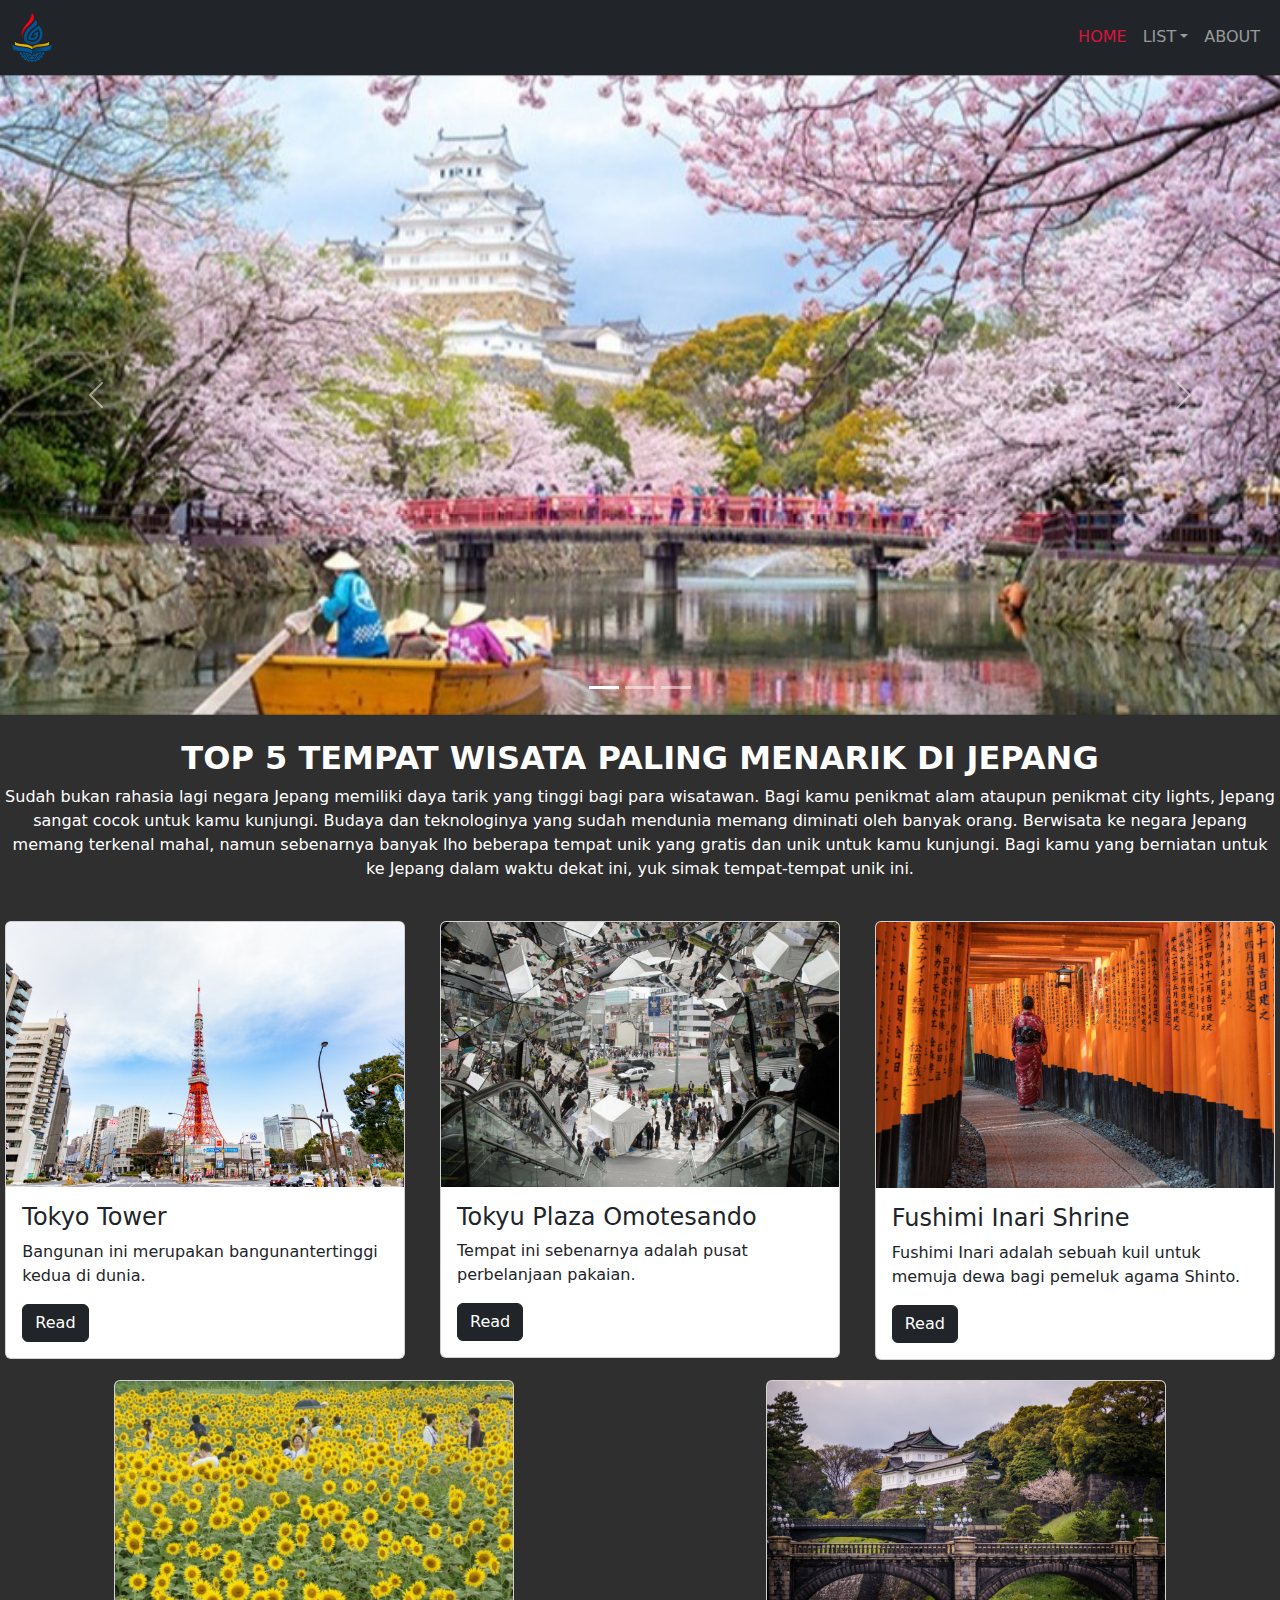
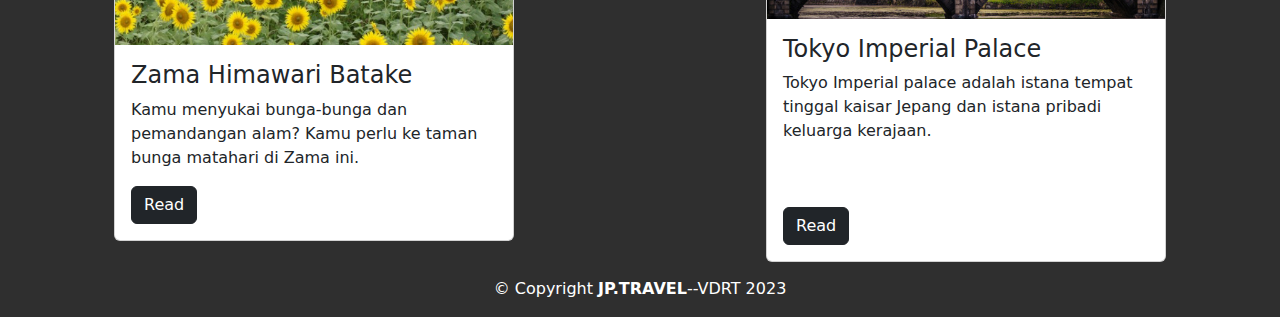
<file: index.html>
<!DOCTYPE html>
<html lang="en">
<head>
    <meta charset="UTF-8">
    <meta http-equiv="X-UA-Compatible" content="IE=edge">
    <meta name="viewport" content="width=device-width, initial-scale=1.0">
    <link href="https://cdn.jsdelivr.net/npm/bootstrap@5.2.3/dist/css/bootstrap.min.css" rel="stylesheet">
    <script src="https://cdn.jsdelivr.net/npm/bootstrap@5.2.3/dist/js/bootstrap.bundle.min.js"></script>
    <link rel="stylesheet" href="style.css">
    <title>HOME | 5 TEMPAT WISATA PALING MENARIK DI JEPANG</title>
</head>
<body>
    
    <nav class="navbar navbar-expand-sm bg-dark navbar-dark">
        <div class="container-fluid">
            <a class="navbar-brand" href="gambar/logo.png">
                <img src="gambar/logo.png" alt="Avatar Logo" style="width:40px;" class="rounded-pill"> 
            </a>
          <button class="navbar-toggler" type="button" data-bs-toggle="collapse" data-bs-target="#collapsibleNavbar">
            <span class="navbar-toggler-icon"></span>
          </button>
          <div class="collapse navbar-collapse justify-content-end" id="collapsibleNavbar">
            <ul class="navbar-nav">
              <li class="nav-item">
                <a class="nav-link sanj" href="index.html">HOME</a>
              </li>
              <li class="nav-item dropdown">
                <a class="nav-link dropdown-toggle" href="#" role="button" data-bs-toggle="dropdown">LIST</a>
                <ul class="dropdown-menu">
                  <li><a class="dropdown-item" href="tower.html">TOWER</a></li>
                  <li><a class="dropdown-item" href="plaza.html">PLAZA</a></li>
                  <li><a class="dropdown-item" href="fushimi.html">FUSHIMI</a></li>
                  <li><a class="dropdown-item" href="zama.html">HIMAWARI</a></li>
                  <li><a class="dropdown-item" href="imperial.html">IMPERIAL</a></li>
                </ul>
              </li>
              <li class="nav-item">
                <a class="nav-link" href="about.html">ABOUT</a>
              </li>  
            </ul>
          </div>
        </div>
      </nav>
      
      <!-- Carousel -->
<div id="demo" class="carousel slide" data-bs-ride="carousel">

  <!-- Indicators/dots -->
  <div class="carousel-indicators">
    <button type="button" data-bs-target="#demo" data-bs-slide-to="0" class="active"></button>
    <button type="button" data-bs-target="#demo" data-bs-slide-to="1"></button>
    <button type="button" data-bs-target="#demo" data-bs-slide-to="2"></button>
  </div>
  
  <!-- The slideshow/carousel -->
  <div class="carousel-inner">
    <div class="carousel-item active">
      <img src="gambar/slide 1.1.jpg" alt="Los Angeles" class="d-block" style="width:100%">
      <div class="carousel-caption">
      </div>
    </div>
    <div class="carousel-item">
      <img src="gambar/slide 2.jpeg" alt="Chicago" class="d-block" style="width:100%">
      <div class="carousel-caption">
      </div> 
    </div>
    <div class="carousel-item">
      <img src="gambar/slide 3.1.jpg" alt="New York" class="d-block" style="width:100%">
      <div class="carousel-caption">
      </div>  
    </div>
  </div>
  
  <!-- Left and right controls/icons -->
  <button class="carousel-control-prev" type="button" data-bs-target="#demo" data-bs-slide="prev">
    <span class="carousel-control-prev-icon"></span>
  </button>
  <button class="carousel-control-next" type="button" data-bs-target="#demo" data-bs-slide="next">
    <span class="carousel-control-next-icon"></span>
  </button>
</div><br/>
<p class="h2 align center text-white" align="center"><b>TOP 5 TEMPAT WISATA PALING MENARIK DI JEPANG</b></p>
<p align="center" class="text text-white">Sudah bukan rahasia lagi negara Jepang memiliki daya tarik yang tinggi bagi para wisatawan. Bagi kamu penikmat alam ataupun penikmat city lights, Jepang sangat cocok untuk kamu kunjungi. Budaya dan teknologinya yang sudah mendunia memang diminati oleh banyak orang. Berwisata ke negara Jepang memang terkenal mahal, namun sebenarnya banyak lho beberapa tempat unik yang gratis dan unik untuk kamu kunjungi. Bagi kamu yang berniatan untuk ke Jepang dalam waktu dekat ini, yuk simak tempat-tempat unik ini.</p>

<br/>
<div class="row">
  <div class="col-sm">
    <div class="card kartu" style="width:400px; margin-right: auto; margin-left: auto;">
      <img class="card-img-top" src="gambar/menu 1.jpg" alt="Card image">
      <div class="card-body">
        <h4 class="card-title">Tokyo Tower</h4>
        <p class="card-text">Bangunan ini merupakan bangunantertinggi kedua di dunia.</p>
        <a href="tower.html" class="btn btn-dark">Read</a>
      </div>
    </div>
  </div>

  <div class="col-sm">
    <div class="col-sm">
      <div class="card kartu" style="width:400px; margin-right: auto; margin-left: auto;">
        <img class="card-img-top" src="gambar/menu 2.jpg" alt="Card image">
        <div class="card-body">
          <h4 class="card-title">Tokyu Plaza Omotesando</h4>
          <p class="card-text">Tempat ini sebenarnya adalah pusat perbelanjaan pakaian. </p>
          <a href="plaza.html" class="btn btn-dark">Read</a>
        </div>
      </div>
    </div>
  </div>
  
  <div class="col-sm">
    <div class="col-sm justify-content-center">
      <div class="card kartu" style="width:400px; margin-right: auto; margin-left: auto;">
        <img class="card-img-top" src="gambar/menu 3.jpg" alt="Card image">
        <div class="card-body">
          <h4 class="card-title">Fushimi Inari Shrine</h4>
          <p class="card-text">Fushimi Inari adalah sebuah kuil untuk memuja dewa bagi pemeluk agama Shinto.</p>
          <a href="fushimi.html" class="btn btn-dark">Read</a>
        </div>
      </div>
    </div>
  </div>
</div>

<div class="row justify-content-center">
  <div class="col-sm">
    <div class="card kartus" style="width:400px; margin-right: auto; margin-left: auto;">
      <img class="card-img-top" src="gambar/menu 4.jpg" alt="Card image">
      <div class="card-body">
        <h4 class="card-title">Zama Himawari Batake</h4>
        <p class="card-text">Kamu menyukai bunga-bunga dan pemandangan alam? Kamu perlu ke taman bunga matahari di Zama ini. </p>
        <a href="zama.html" class="btn btn-dark">Read</a>
      </div>
    </div>
  </div>

  <div class="col-sm">
    <div class="col-sm">
      <div class="card kartus" style="width:400px; margin-right: auto; margin-left: auto;">
        <img class="card-img-top" src="gambar/menu 5.jpg" alt="Card image">
        <div class="card-body">
          <h4 class="card-title">Tokyo Imperial Palace</h4>
          <p class="card-text">Tokyo Imperial palace adalah istana tempat tinggal kaisar Jepang dan istana pribadi keluarga kerajaan.</p><br/><br/>
          <a href="imperial.html" class="btn btn-dark">Read</a>
        </div>
      </div>
    </div>
  </div>
  
  
  <div class="col-sm-12" style="margin-top: 15px; color: white;">
    <p style="text-align: center;"> &copy; Copyright <strong><span>JP.TRAVEL</span></strong>--VDRT 2023</p>
  </div>


</div>
</body>
</html>
</file>
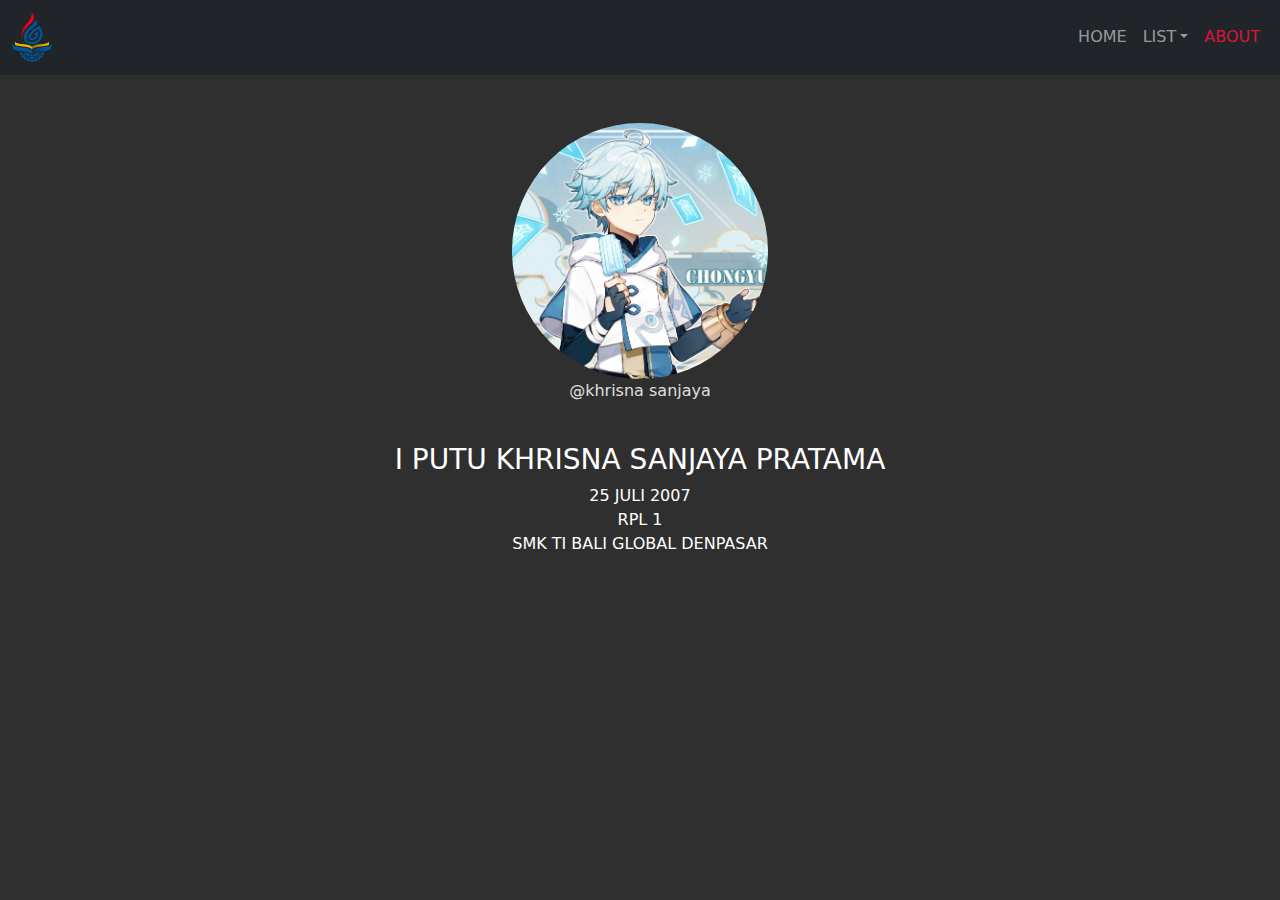
<file: about.html>
<!DOCTYPE html>
<html lang="en">
<head>
    <meta charset="UTF-8">
    <meta http-equiv="X-UA-Compatible" content="IE=edge">
    <meta name="viewport" content="width=device-width, initial-scale=1.0">
    <link href="https://cdn.jsdelivr.net/npm/bootstrap@5.2.3/dist/css/bootstrap.min.css" rel="stylesheet">
    <script src="https://cdn.jsdelivr.net/npm/bootstrap@5.2.3/dist/js/bootstrap.bundle.min.js"></script>
    <link rel="stylesheet" href="style.css">
    <title>ABOUT | 5 TEMPAT WISATA PALING MENARIK DI JEPANG</title>
</head>
<body>
    


    <nav class="navbar navbar-expand-sm bg-dark navbar-dark">
        <div class="container-fluid">
            <a class="navbar-brand" href="gambar/logo.png">
                <img src="gambar/logo.png" alt="Avatar Logo" style="width:40px;" class="rounded-pill"> 
            </a>
          <button class="navbar-toggler" type="button" data-bs-toggle="collapse" data-bs-target="#collapsibleNavbar">
            <span class="navbar-toggler-icon"></span>
          </button>
          <div class="collapse navbar-collapse justify-content-end" id="collapsibleNavbar">
            <ul class="navbar-nav">
              <li class="nav-item">
                <a class="nav-link" href="index.html">HOME</a>
              </li>
              <li class="nav-item dropdown">
                <a class="nav-link dropdown-toggle" href="#" role="button" data-bs-toggle="dropdown">LIST</a>
                <ul class="dropdown-menu">
                  <li><a class="dropdown-item" href="tower.html">TOWER</a></li>
                  <li><a class="dropdown-item" href="plaza.html">PLAZA</a></li>
                  <li><a class="dropdown-item" href="fushimi.html">FUSHIMI</a></li>
                  <li><a class="dropdown-item" href="zama.html">HIMAWARI</a></li>
                  <li><a class="dropdown-item" href="imperial.html">IMPERIAL</a></li>
                </ul>
              </li>
              <li class="nav-item">
                <a class="nav-link sanj" href="about.html">ABOUT</a>
              </li>  
            </ul>
          </div>
        </div>
      </nav>
      <br/>
      <br/>
      <center><img src="gambar/Chongyun.jpg" class="rounded-circle" alt="Cinque Terre" style="width: 20%;"></center>
      <p align="center" style="color: rgba(255, 255, 255, 0.86);">@khrisna sanjaya</p>
      <br/>
      <h3 align="center" style="color: white;">I PUTU KHRISNA SANJAYA PRATAMA</h3>
      <p align="center" style="color: white;">25 JULI 2007<br/>RPL 1<br/>SMK TI BALI GLOBAL DENPASAR</p>
      
</body>
</file>
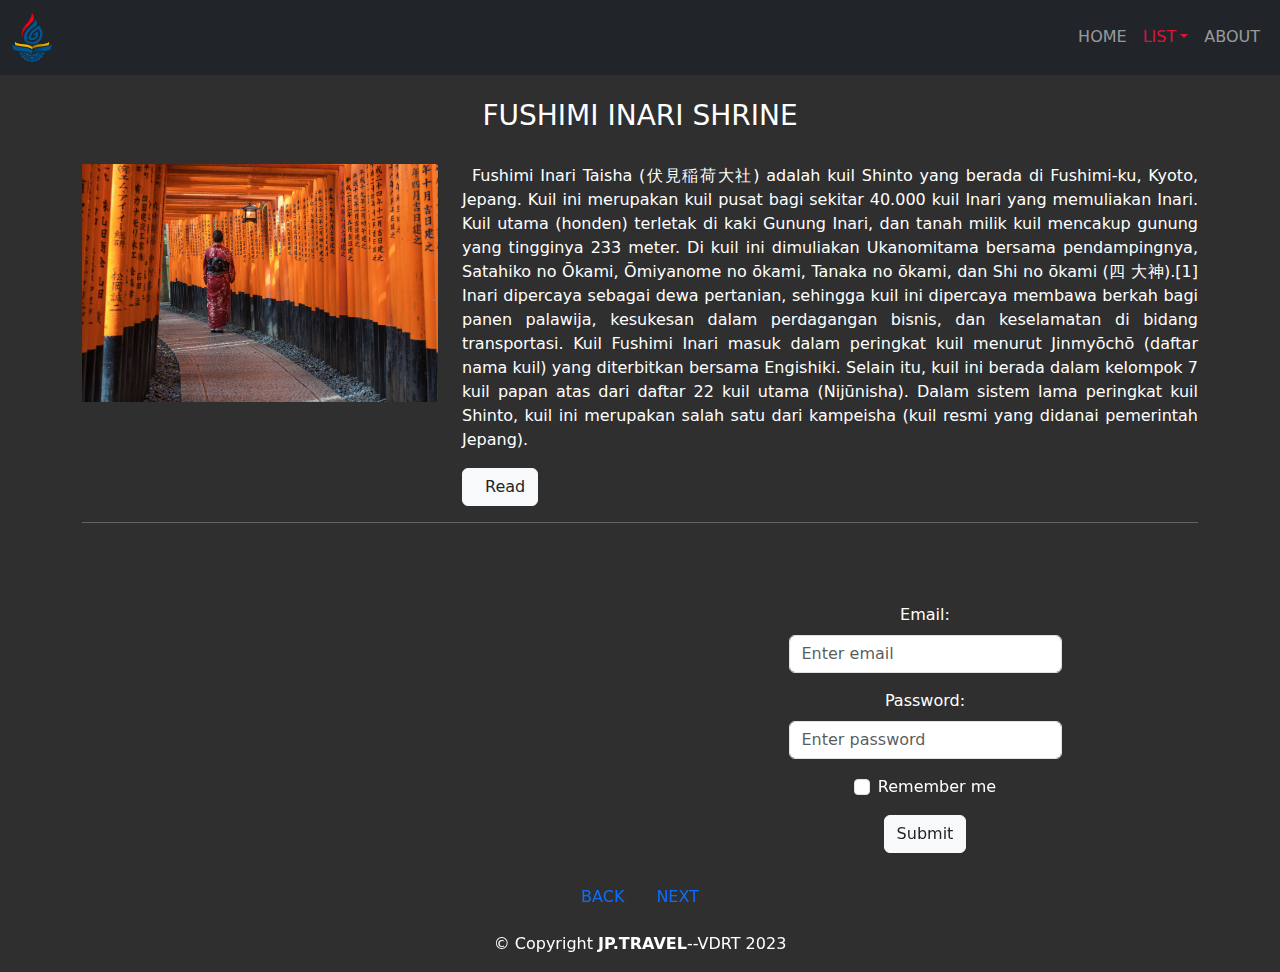
<file: fushimi.html>
<!DOCTYPE html>
<html lang="en">
<head>
    <meta charset="UTF-8">
    <meta http-equiv="X-UA-Compatible" content="IE=edge">
    <meta name="viewport" content="width=device-width, initial-scale=1.0">
    <link href="https://cdn.jsdelivr.net/npm/bootstrap@5.2.3/dist/css/bootstrap.min.css" rel="stylesheet">
    <script src="https://cdn.jsdelivr.net/npm/bootstrap@5.2.3/dist/js/bootstrap.bundle.min.js"></script>
    <link rel="stylesheet" href="style.css">
    <title>FUSHIMI | LIST | 5 TEMPAT WISATA PALING MENARIK DI JEPANG</title>
</head>
<body>
    


    <nav class="navbar navbar-expand-sm bg-dark navbar-dark">
        <div class="container-fluid">
            <a class="navbar-brand" href="gambar/logo.png">
                <img src="gambar/logo.png" alt="Avatar Logo" style="width:40px;" class="rounded-pill"> 
            </a>
          <button class="navbar-toggler" type="button" data-bs-toggle="collapse" data-bs-target="#collapsibleNavbar">
            <span class="navbar-toggler-icon"></span>
          </button>
          <div class="collapse navbar-collapse justify-content-end" id="collapsibleNavbar">
            <ul class="navbar-nav">
              <li class="nav-item">
                <a class="nav-link" href="index.html">HOME</a>
              </li>
              <li class="nav-item dropdown">
                <a class="nav-link dropdown-toggle sanj" href="#" role="button" data-bs-toggle="dropdown">LIST</a>
                <ul class="dropdown-menu">
                  <li><a class="dropdown-item" href="tower.html">TOWER</a></li>
                  <li><a class="dropdown-item" href="plaza.html">PLAZA</a></li>
                  <li><a class="dropdown-item sanj" href="fushimi.html">FUSHIMI</a></li>
                  <li><a class="dropdown-item" href="zama.html">HIMAWARI</a></li>
                  <li><a class="dropdown-item" href="imperial.html">IMPERIAL</a></li>
                </ul>
              </li>
              <li class="nav-item">
                <a class="nav-link" href="about.html">ABOUT</a>
              </li>  
            </ul>
          </div>
        </div>
      </nav>
      <br/>
      <h3 align="center" style="color: white;">FUSHIMI INARI SHRINE</h3><br/>
      <div class="container">
        <div class="row">
          <div class="col-sm-4">
            <center><img src="gambar/menu 3.jpg" style="width: 100%;"></center>
          </div>
          <div class="col-sm-8 text-white" style="text-indent: 10px; text-align: justify;">
            <p>Fushimi Inari Taisha (伏見稲荷大社) adalah kuil Shinto yang berada di Fushimi-ku, Kyoto, Jepang. Kuil ini merupakan kuil pusat bagi sekitar 40.000 kuil Inari yang memuliakan Inari. Kuil utama (honden) terletak di kaki Gunung Inari, dan tanah milik kuil mencakup gunung yang tingginya 233 meter.

              Di kuil ini dimuliakan Ukanomitama bersama pendampingnya, Satahiko no Ōkami, Ōmiyanome no ōkami, Tanaka no ōkami, dan Shi no ōkami (四 大神).[1] Inari dipercaya sebagai dewa pertanian, sehingga kuil ini dipercaya membawa berkah bagi panen palawija, kesukesan dalam perdagangan bisnis, dan keselamatan di bidang transportasi.
              
              Kuil Fushimi Inari masuk dalam peringkat kuil menurut Jinmyōchō (daftar nama kuil) yang diterbitkan bersama Engishiki. Selain itu, kuil ini berada dalam kelompok 7 kuil papan atas dari daftar 22 kuil utama (Nijūnisha). Dalam sistem lama peringkat kuil Shinto, kuil ini merupakan salah satu dari kampeisha (kuil resmi yang didanai pemerintah Jepang).</p>
            <a href="https://id.wikipedia.org/wiki/Fushimi_Inari-taisha" class="btn btn-light text-dark">Read</a>
          </div>
        </div><hr style="color: white;">
        <br/><br/>
        <div class="row">
            <div class="col-sm-6">
               <center><iframe src="https://www.google.com/maps/embed?pb=!1m18!1m12!1m3!1d3269.5797585700006!2d135.77048301523948!3d34.96714018036704!2m3!1f0!2f0!3f0!3m2!1i1024!2i768!4f13.1!3m3!1m2!1s0x60010f153d2e6d21%3A0x7b1aca1c753ae2e9!2sFushimi%20Inari%20Taisha!5e0!3m2!1sid!2sid!4v1681721502154!5m2!1sid!2sid" width="100%" height="250" style="border:0;" allowfullscreen="" loading="lazy" referrerpolicy="no-referrer-when-downgrade"></iframe></center> 
            </div>
            <div class="col-sm-6 text-white">
                <center>
                    <form action="/action_page.php" style="width: 50%;">
                        <div class="mb-3 mt-3">
                          <label for="email" class="form-label">Email:</label>
                          <input type="email" class="form-control" id="email" placeholder="Enter email" name="email">
                        </div>
                        <div class="mb-3">
                          <label for="pwd" class="form-label">Password:</label>
                          <input type="password" class="form-control" id="pwd" placeholder="Enter password" name="pswd">
                        </div>
                        <div class="form-check mb-3">
                          <label class="form-check-label">
                            <input class="form-check-input" type="checkbox" name="remember"> Remember me
                          </label>
                        </div>
                        <button type="submit" class="btn btn-light text-dark">Submit</button>
                    </form>
                </center>
                
            </div>
          </div>
      </div><br/>
      <ul class="nav justify-content-center">
        <li class="nav-item">
          <a class="nav-link" href="plaza.html">BACK</a>
        </li>
        <li class="nav-item">
          <a class="nav-link" href="zama.html">NEXT</a>
        </li>
      </ul>
        
      <div class="col-sm-12" style="margin-top: 15px; color: white;">
        <p style="text-align: center;"> &copy; Copyright <strong><span>JP.TRAVEL</span></strong>--VDRT 2023</p>
      </div>
</body>
</html>
</file>
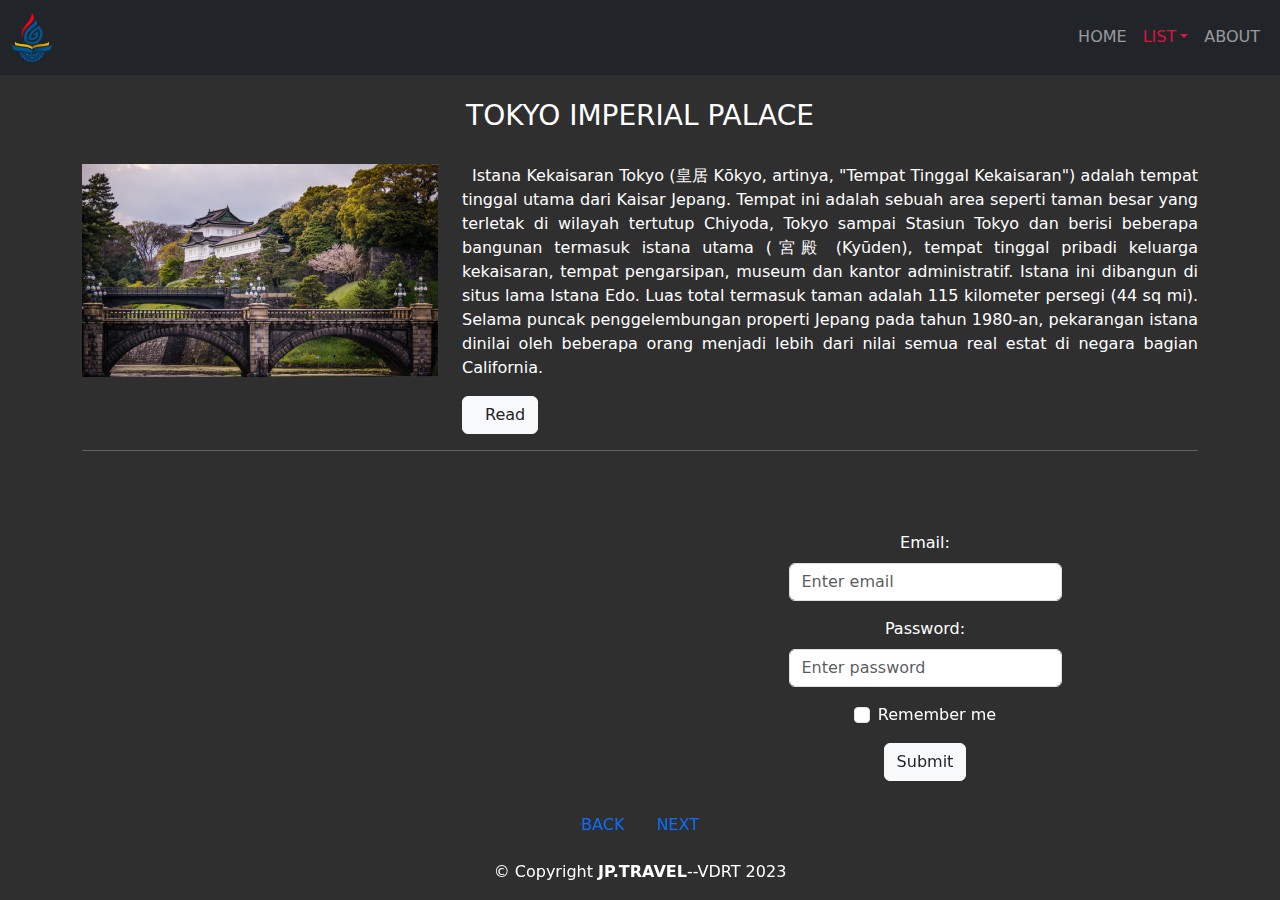
<file: imperial.html>
<!DOCTYPE html>
<html lang="en">
<head>
    <meta charset="UTF-8">
    <meta http-equiv="X-UA-Compatible" content="IE=edge">
    <meta name="viewport" content="width=device-width, initial-scale=1.0">
    <link href="https://cdn.jsdelivr.net/npm/bootstrap@5.2.3/dist/css/bootstrap.min.css" rel="stylesheet">
    <script src="https://cdn.jsdelivr.net/npm/bootstrap@5.2.3/dist/js/bootstrap.bundle.min.js"></script>
    <link rel="stylesheet" href="style.css">
    <title>IMPERIAL | LIST | 5 TEMPAT WISATA PALING MENARIK DI JEPANG</title>
</head>
<body>
    


    <nav class="navbar navbar-expand-sm bg-dark navbar-dark">
        <div class="container-fluid">
            <a class="navbar-brand" href="gambar/logo.png">
                <img src="gambar/logo.png" alt="Avatar Logo" style="width:40px;" class="rounded-pill"> 
            </a>
          <button class="navbar-toggler" type="button" data-bs-toggle="collapse" data-bs-target="#collapsibleNavbar">
            <span class="navbar-toggler-icon"></span>
          </button>
          <div class="collapse navbar-collapse justify-content-end" id="collapsibleNavbar">
            <ul class="navbar-nav">
              <li class="nav-item">
                <a class="nav-link" href="index.html">HOME</a>
              </li>
              <li class="nav-item dropdown">
                <a class="nav-link dropdown-toggle sanj" href="#" role="button" data-bs-toggle="dropdown">LIST</a>
                <ul class="dropdown-menu">
                  <li><a class="dropdown-item" href="tower.html">TOWER</a></li>
                  <li><a class="dropdown-item" href="plaza.html">PLAZA</a></li>
                  <li><a class="dropdown-item" href="fushimi.html">FUSHIMI</a></li>
                  <li><a class="dropdown-item" href="zama.html">HIMAWARI</a></li>
                  <li><a class="dropdown-item sanj" href="imperial.html">IMPERIAL</a></li>
                </ul>
              </li>
              <li class="nav-item">
                <a class="nav-link" href="about.html">ABOUT</a>
              </li>  
            </ul>
          </div>
        </div>
      </nav>
      <br/>
      <h3 align="center" style="color: white;">TOKYO IMPERIAL PALACE</h3><br/>
      <div class="container">
        <div class="row">
          <div class="col-sm-4">
            <center><img src="gambar/menu 5.jpg" style="width: 100%;"></center>
          </div>
          <div class="col-sm-8 text-white" style="text-indent: 10px; text-align: justify;">
            <p>Istana Kekaisaran Tokyo (皇居 Kōkyo, artinya, "Tempat Tinggal Kekaisaran") adalah tempat tinggal utama dari Kaisar Jepang. Tempat ini adalah sebuah area seperti taman besar yang terletak di wilayah tertutup Chiyoda, Tokyo sampai Stasiun Tokyo dan berisi beberapa bangunan termasuk istana utama (宮殿 (Kyūden), tempat tinggal pribadi keluarga kekaisaran, tempat pengarsipan, museum dan kantor administratif.

              Istana ini dibangun di situs lama Istana Edo. Luas total termasuk taman adalah 115 kilometer persegi (44 sq mi). Selama puncak penggelembungan properti Jepang pada tahun 1980-an, pekarangan istana dinilai oleh beberapa orang menjadi lebih dari nilai semua real estat di negara bagian California.</p>
            <a href="https://id.wikipedia.org/wiki/Istana_Kekaisaran_Tokyo" class="btn btn-light text-dark">Read</a>
          </div>
        </div><hr style="color: white;">
        <br/><br/>
        <div class="row">
            <div class="col-sm-6">
               <center><iframe src="https://www.google.com/maps/embed?pb=!1m18!1m12!1m3!1d6481.336082173277!2d139.74327229357905!3d35.685175!2m3!1f0!2f0!3f0!3m2!1i1024!2i768!4f13.1!3m3!1m2!1s0x60188c0d02d8064d%3A0xd11a5f0b379e6db7!2sIstana%20Kekaisaran%20Tokyo!5e0!3m2!1sid!2sid!4v1681722776147!5m2!1sid!2sid" width="100%" height="250" style="border:0;" allowfullscreen="" loading="lazy" referrerpolicy="no-referrer-when-downgrade"></iframe></center> 
            </div>
            <div class="col-sm-6 text-white">
                <center>
                    <form action="/action_page.php" style="width: 50%;">
                        <div class="mb-3 mt-3">
                          <label for="email" class="form-label">Email:</label>
                          <input type="email" class="form-control" id="email" placeholder="Enter email" name="email">
                        </div>
                        <div class="mb-3">
                          <label for="pwd" class="form-label">Password:</label>
                          <input type="password" class="form-control" id="pwd" placeholder="Enter password" name="pswd">
                        </div>
                        <div class="form-check mb-3">
                          <label class="form-check-label">
                            <input class="form-check-input" type="checkbox" name="remember"> Remember me
                          </label>
                        </div>
                        <button type="submit" class="btn btn-light text-dark">Submit</button>
                    </form>
                </center>
                
            </div>
          </div>
      </div><br/>
      <ul class="nav justify-content-center">
        <li class="nav-item">
          <a class="nav-link" href="zama.html">BACK</a>
        </li>
        <li class="nav-item">
          <a class="nav-link" href="index.html">NEXT</a>
        </li>
      </ul>
        
      <div class="col-sm-12" style="margin-top: 15px; color: white;">
        <p style="text-align: center;"> &copy; Copyright <strong><span>JP.TRAVEL</span></strong>--VDRT 2023</p>
      </div>
</body>
</html>
</file>
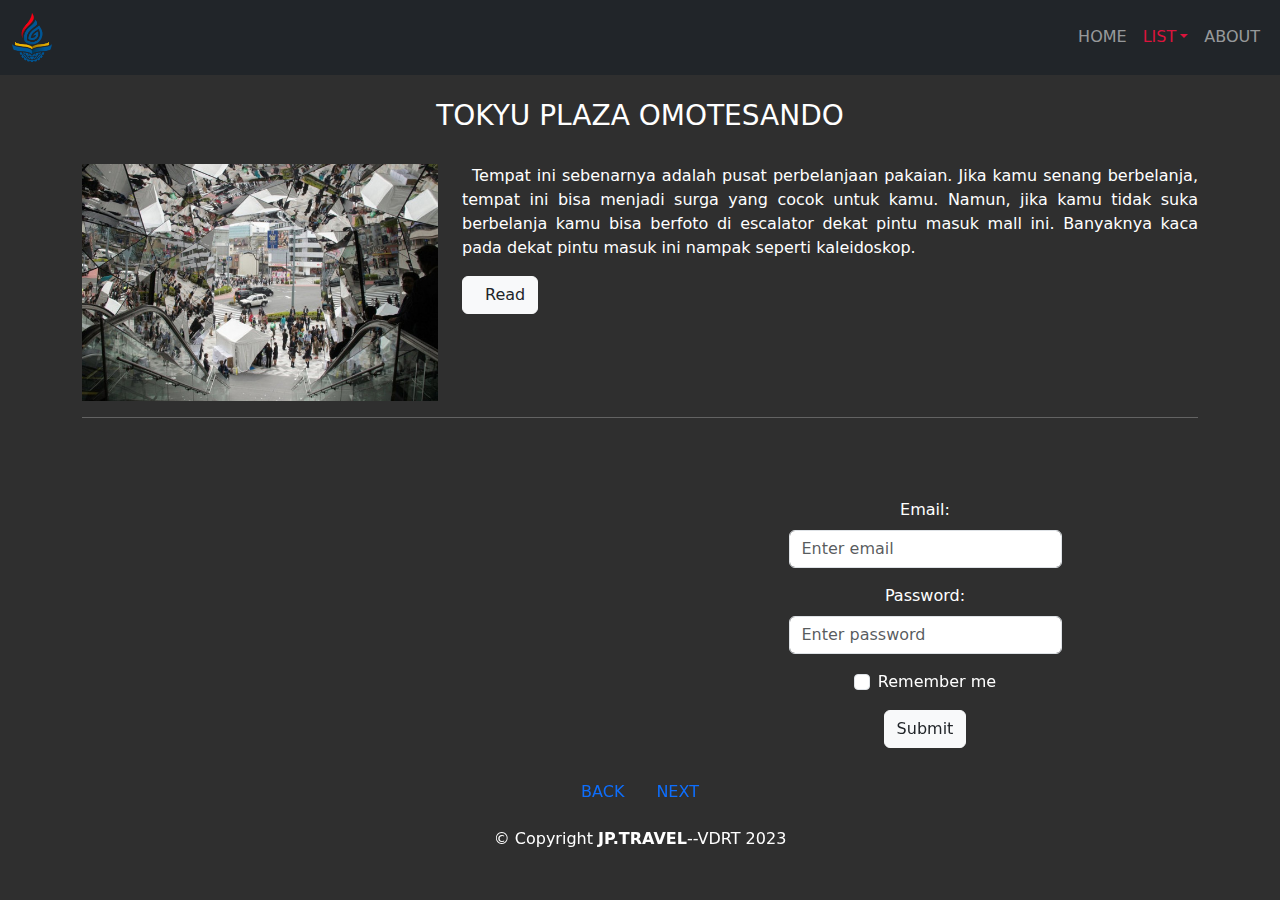
<file: plaza.html>
<!DOCTYPE html>
<html lang="en">
<head>
    <meta charset="UTF-8">
    <meta http-equiv="X-UA-Compatible" content="IE=edge">
    <meta name="viewport" content="width=device-width, initial-scale=1.0">
    <link href="https://cdn.jsdelivr.net/npm/bootstrap@5.2.3/dist/css/bootstrap.min.css" rel="stylesheet">
    <script src="https://cdn.jsdelivr.net/npm/bootstrap@5.2.3/dist/js/bootstrap.bundle.min.js"></script>
    <link rel="stylesheet" href="style.css">
    <title>PLAZA | LIST | 5 TEMPAT WISATA PALING MENARIK DI JEPANG</title>
</head>
<body>
    


    <nav class="navbar navbar-expand-sm bg-dark navbar-dark">
        <div class="container-fluid">
            <a class="navbar-brand" href="gambar/logo.png">
                <img src="gambar/logo.png" alt="Avatar Logo" style="width:40px;" class="rounded-pill"> 
            </a>
          <button class="navbar-toggler" type="button" data-bs-toggle="collapse" data-bs-target="#collapsibleNavbar">
            <span class="navbar-toggler-icon"></span>
          </button>
          <div class="collapse navbar-collapse justify-content-end" id="collapsibleNavbar">
            <ul class="navbar-nav">
              <li class="nav-item">
                <a class="nav-link" href="index.html">HOME</a>
              </li>
              <li class="nav-item dropdown">
                <a class="nav-link dropdown-toggle sanj" href="#" role="button" data-bs-toggle="dropdown">LIST</a>
                <ul class="dropdown-menu">
                  <li><a class="dropdown-item" href="tower.html">TOWER</a></li>
                  <li><a class="dropdown-item sanj" href="plaza.html">PLAZA</a></li>
                  <li><a class="dropdown-item" href="fushimi.html">FUSHIMI</a></li>
                  <li><a class="dropdown-item" href="zama.html">HIMAWARI</a></li>
                  <li><a class="dropdown-item" href="imperial.html">IMPERIAL</a></li>
                </ul>
              </li>
              <li class="nav-item">
                <a class="nav-link" href="about.html">ABOUT</a>
              </li>  
            </ul>
          </div>
        </div>
      </nav>
      <br/>
      <h3 align="center" style="color: white;">TOKYU PLAZA OMOTESANDO</h3><br/>
      <div class="container">
        <div class="row">
          <div class="col-sm-4">
            <center><img src="gambar/menu 2.jpg" style="width: 100%;"></center>
          </div>
          <div class="col-sm-8 text-white" style="text-indent: 10px; text-align: justify;">
            <p>Tempat ini sebenarnya adalah pusat perbelanjaan pakaian. Jika kamu senang berbelanja, tempat ini bisa menjadi surga yang cocok untuk kamu. Namun, jika kamu tidak suka berbelanja kamu bisa berfoto di escalator dekat pintu masuk mall ini. Banyaknya kaca pada dekat pintu masuk ini nampak seperti kaleidoskop.</p>
            <a href="https://www.tripadvisor.co.id/Attraction_Review-g1066456-d2692818-Reviews-Tokyu_Plaza_Omotesando_Harajuku-Shibuya_Tokyo_Tokyo_Prefecture_Kanto.html" class="btn btn-light text-dark">Read</a>
          </div>
        </div><hr style="color: white;">
        <br/><br/>
        <div class="row">
            <div class="col-sm-6">
               <center><iframe src="https://www.google.com/maps/embed?pb=!1m18!1m12!1m3!1d3241.785565342202!2d139.69812271525817!3d35.65765448019983!2m3!1f0!2f0!3f0!3m2!1i1024!2i768!4f13.1!3m3!1m2!1s0x60188b5798fff0eb%3A0xbd5b31da1618069e!2sTokyu%20Plaza%20Shibuya!5e0!3m2!1sid!2sid!4v1681721096997!5m2!1sid!2sid" width="100%" height="250" style="border:0;" allowfullscreen="" loading="lazy" referrerpolicy="no-referrer-when-downgrade"></iframe></center> 
            </div>
            <div class="col-sm-6 text-white">
                <center>
                    <form action="/action_page.php" style="width: 50%;">
                        <div class="mb-3 mt-3">
                          <label for="email" class="form-label">Email:</label>
                          <input type="email" class="form-control" id="email" placeholder="Enter email" name="email">
                        </div>
                        <div class="mb-3">
                          <label for="pwd" class="form-label">Password:</label>
                          <input type="password" class="form-control" id="pwd" placeholder="Enter password" name="pswd">
                        </div>
                        <div class="form-check mb-3">
                          <label class="form-check-label">
                            <input class="form-check-input" type="checkbox" name="remember"> Remember me
                          </label>
                        </div>
                        <button type="submit" class="btn btn-light text-dark">Submit</button>
                    </form>
                </center>
                
            </div>
          </div>
      </div><br/>
      <ul class="nav justify-content-center">
        <li class="nav-item">
          <a class="nav-link" href="tower.html">BACK</a>
        </li>
        <li class="nav-item">
          <a class="nav-link" href="fushimi.html">NEXT</a>
        </li>
      </ul>
        
      <div class="col-sm-12" style="margin-top: 15px; color: white;">
        <p style="text-align: center;"> &copy; Copyright <strong><span>JP.TRAVEL</span></strong>--VDRT 2023</p>
      </div>
</body>
</html>
</file>
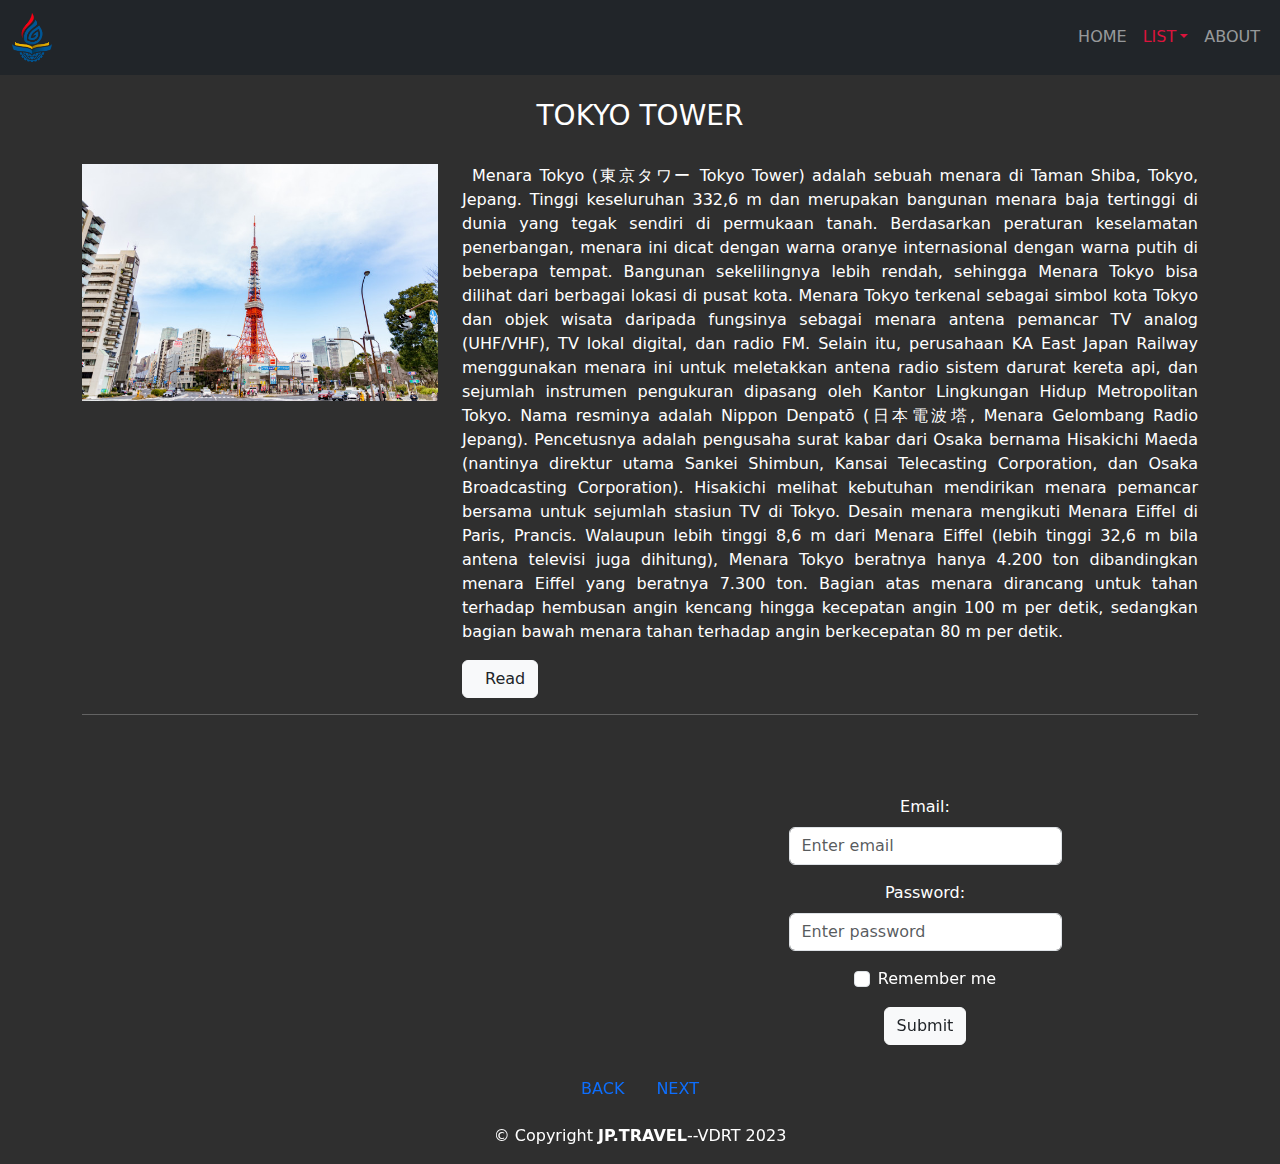
<file: tower.html>
<!DOCTYPE html>
<html lang="en">
<head>
    <meta charset="UTF-8">
    <meta http-equiv="X-UA-Compatible" content="IE=edge">
    <meta name="viewport" content="width=device-width, initial-scale=1.0">
    <link href="https://cdn.jsdelivr.net/npm/bootstrap@5.2.3/dist/css/bootstrap.min.css" rel="stylesheet">
    <script src="https://cdn.jsdelivr.net/npm/bootstrap@5.2.3/dist/js/bootstrap.bundle.min.js"></script>
    <link rel="stylesheet" href="style.css">
    <title>TOWER | LIST | 5 TEMPAT WISATA PALING MENARIK DI JEPANG</title>
</head>
<body>
    


    <nav class="navbar navbar-expand-sm bg-dark navbar-dark">
        <div class="container-fluid">
            <a class="navbar-brand" href="gambar/logo.png">
                <img src="gambar/logo.png" alt="Avatar Logo" style="width:40px;" class="rounded-pill"> 
            </a>
          <button class="navbar-toggler" type="button" data-bs-toggle="collapse" data-bs-target="#collapsibleNavbar">
            <span class="navbar-toggler-icon"></span>
          </button>
          <div class="collapse navbar-collapse justify-content-end" id="collapsibleNavbar">
            <ul class="navbar-nav">
              <li class="nav-item">
                <a class="nav-link" href="index.html">HOME</a>
              </li>
              <li class="nav-item dropdown">
                <a class="nav-link dropdown-toggle sanj" href="#" role="button" data-bs-toggle="dropdown">LIST</a>
                <ul class="dropdown-menu">
                  <li><a class="dropdown-item sanj" href="tower.html">TOWER</a></li>
                  <li><a class="dropdown-item" href="plaza.html">PLAZA</a></li>
                  <li><a class="dropdown-item" href="fushimi.html">FUSHIMI</a></li>
                  <li><a class="dropdown-item" href="zama.html">HIMAWARI</a></li>
                  <li><a class="dropdown-item" href="imperial.html">IMPERIAL</a></li>
                </ul>
              </li>
              <li class="nav-item">
                <a class="nav-link" href="about.html">ABOUT</a>
              </li>  
            </ul>
          </div>
        </div>
      </nav>
      <br/>
      <h3 align="center" style="color: white;">TOKYO TOWER</h3><br/>
      <div class="container">
        <div class="row">
          <div class="col-sm-4">
            <center><img src="gambar/menu 1.jpg" style="width: 100%;"></center>
          </div>
          <div class="col-sm-8 text-white" style="text-indent: 10px; text-align: justify;">
            <p> Menara Tokyo (東京タワー Tokyo Tower) adalah sebuah menara di Taman Shiba, Tokyo, Jepang. Tinggi keseluruhan 332,6 m dan merupakan bangunan menara baja tertinggi di dunia yang tegak sendiri di permukaan tanah. Berdasarkan peraturan keselamatan penerbangan, menara ini dicat dengan warna oranye internasional dengan warna putih di beberapa tempat. Bangunan sekelilingnya lebih rendah, sehingga Menara Tokyo bisa dilihat dari berbagai lokasi di pusat kota.

                    Menara Tokyo terkenal sebagai simbol kota Tokyo dan objek wisata daripada fungsinya sebagai menara antena pemancar TV analog (UHF/VHF), TV lokal digital, dan radio FM. Selain itu, perusahaan KA East Japan Railway menggunakan menara ini untuk meletakkan antena radio sistem darurat kereta api, dan sejumlah instrumen pengukuran dipasang oleh Kantor Lingkungan Hidup Metropolitan Tokyo.
                    Nama resminya adalah Nippon Denpatō (日本電波塔, Menara Gelombang Radio Jepang). Pencetusnya adalah pengusaha surat kabar dari Osaka bernama Hisakichi Maeda (nantinya direktur utama Sankei Shimbun, Kansai Telecasting Corporation, dan Osaka Broadcasting Corporation). Hisakichi melihat kebutuhan mendirikan menara pemancar bersama untuk sejumlah stasiun TV di Tokyo.

                    Desain menara mengikuti Menara Eiffel di Paris, Prancis. Walaupun lebih tinggi 8,6 m dari Menara Eiffel (lebih tinggi 32,6 m bila antena televisi juga dihitung), Menara Tokyo beratnya hanya 4.200 ton dibandingkan menara Eiffel yang beratnya 7.300 ton. Bagian atas menara dirancang untuk tahan terhadap hembusan angin kencang hingga kecepatan angin 100 m per detik, sedangkan bagian bawah menara tahan terhadap angin berkecepatan 80 m per detik.
            </p>
            <a href="https://id.wikipedia.org/wiki/Menara_Tokyo" class="btn btn-light text-dark">Read</a>
          </div>
        </div><hr style="color: white;">
        <br/><br/>
        <div class="row">
            <div class="col-sm-6">
               <center><iframe src="https://www.google.com/maps/embed?pb=!1m18!1m12!1m3!1d3241.7609554368187!2d139.7434098152582!3d35.65826073019977!2m3!1f0!2f0!3f0!3m2!1i1024!2i768!4f13.1!3m3!1m2!1s0x60188bbc32caacff%3A0xf4244c0449c0ce23!2sTokyo%20Tower!5e0!3m2!1sid!2sid!4v1681718158385!5m2!1sid!2sid" width="100%" height="250" style="border:0;" allowfullscreen="" loading="lazy" referrerpolicy="no-referrer-when-downgrade"></iframe></center> 
            </div>
            <div class="col-sm-6 text-white">
                <center>
                    <form action="/action_page.php" style="width: 50%;">
                        <div class="mb-3 mt-3">
                          <label for="email" class="form-label">Email:</label>
                          <input type="email" class="form-control" id="email" placeholder="Enter email" name="email">
                        </div>
                        <div class="mb-3">
                          <label for="pwd" class="form-label">Password:</label>
                          <input type="password" class="form-control" id="pwd" placeholder="Enter password" name="pswd">
                        </div>
                        <div class="form-check mb-3">
                          <label class="form-check-label">
                            <input class="form-check-input" type="checkbox" name="remember"> Remember me
                          </label>
                        </div>
                        <button type="submit" class="btn btn-light text-dark">Submit</button>
                    </form>
                </center>
                
            </div>
          </div>
      </div><br/>
      <ul class="nav justify-content-center">
        <li class="nav-item">
          <a class="nav-link" href="index.html">BACK</a>
        </li>
        <li class="nav-item">
          <a class="nav-link" href="plaza.html">NEXT</a>
        </li>
      </ul>
        
      <div class="col-sm-12" style="margin-top: 15px; color: white;">
        <p style="text-align: center;"> &copy; Copyright <strong><span>JP.TRAVEL</span></strong>--VDRT 2023</p>
      </div>
</body>
</html>
</file>
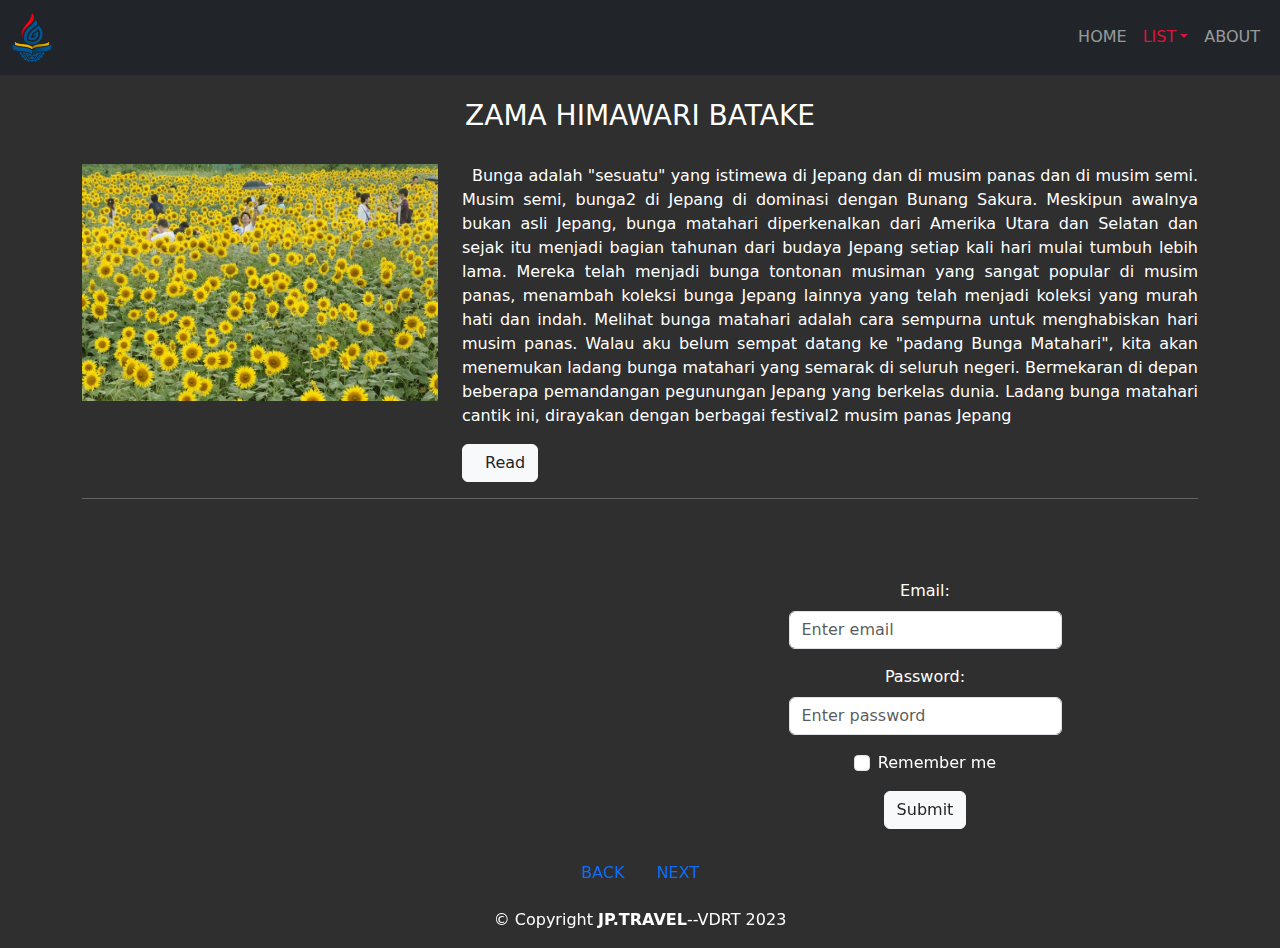
<file: zama.html>
<!DOCTYPE html>
<html lang="en">
<head>
    <meta charset="UTF-8">
    <meta http-equiv="X-UA-Compatible" content="IE=edge">
    <meta name="viewport" content="width=device-width, initial-scale=1.0">
    <link href="https://cdn.jsdelivr.net/npm/bootstrap@5.2.3/dist/css/bootstrap.min.css" rel="stylesheet">
    <script src="https://cdn.jsdelivr.net/npm/bootstrap@5.2.3/dist/js/bootstrap.bundle.min.js"></script>
    <link rel="stylesheet" href="style.css">
    <title>HIMAWARI | LIST | 5 TEMPAT WISATA PALING MENARIK DI JEPANG</title>
</head>
<body>
    


    <nav class="navbar navbar-expand-sm bg-dark navbar-dark">
        <div class="container-fluid">
            <a class="navbar-brand" href="gambar/logo.png">
                <img src="gambar/logo.png" alt="Avatar Logo" style="width:40px;" class="rounded-pill"> 
            </a>
          <button class="navbar-toggler" type="button" data-bs-toggle="collapse" data-bs-target="#collapsibleNavbar">
            <span class="navbar-toggler-icon"></span>
          </button>
          <div class="collapse navbar-collapse justify-content-end" id="collapsibleNavbar">
            <ul class="navbar-nav">
              <li class="nav-item">
                <a class="nav-link" href="index.html">HOME</a>
              </li>
              <li class="nav-item dropdown">
                <a class="nav-link dropdown-toggle sanj" href="#" role="button" data-bs-toggle="dropdown">LIST</a>
                <ul class="dropdown-menu">
                  <li><a class="dropdown-item" href="tower.html">TOWER</a></li>
                  <li><a class="dropdown-item" href="plaza.html">PLAZA</a></li>
                  <li><a class="dropdown-item" href="fushimi.html">FUSHIMI</a></li>
                  <li><a class="dropdown-item sanj" href="zama.html">HIMAWARI</a></li>
                  <li><a class="dropdown-item" href="imperial.html">IMPERIAL</a></li>
                </ul>
              </li>
              <li class="nav-item">
                <a class="nav-link" href="about.html">ABOUT</a>
              </li>  
            </ul>
          </div>
        </div>
      </nav>
      <br/>
      <h3 align="center" style="color: white;">ZAMA HIMAWARI BATAKE</h3><br/>
      <div class="container">
        <div class="row">
          <div class="col-sm-4">
            <center><img src="gambar/menu 4.jpg" style="width: 100%;"></center>
          </div>
          <div class="col-sm-8 text-white" style="text-indent: 10px; text-align: justify;">
            <P>Bunga adalah "sesuatu" yang istimewa di Jepang dan di musim panas dan di musim semi. Musim semi, bunga2 di Jepang di dominasi dengan Bunang Sakura. Meskipun awalnya bukan asli Jepang, bunga matahari diperkenalkan dari Amerika Utara dan Selatan dan sejak itu menjadi bagian tahunan dari budaya Jepang setiap kali hari mulai tumbuh lebih lama.

              Mereka telah menjadi bunga tontonan musiman yang sangat popular di musim panas, menambah koleksi bunga Jepang lainnya yang telah menjadi koleksi yang murah hati dan indah.
              
              Melihat bunga matahari adalah cara sempurna untuk menghabiskan hari musim panas. Walau aku belum sempat datang ke "padang Bunga Matahari", kita akan menemukan ladang bunga matahari yang semarak di seluruh negeri.
              
              Bermekaran di depan beberapa pemandangan pegunungan Jepang yang berkelas dunia. Ladang bunga matahari cantik ini, dirayakan dengan berbagai festival2 musim panas Jepang </P>
            <a href="https://www.kompasiana.com/christiesuharto/5e842789d541df6b906dd202/bunga-matahari-yang-cantik-mendominasi-ladang-bunga-di-beberapa-perfecture-jepang" class="btn btn-light text-dark">Read</a>
          </div>
        </div><hr style="color: white;">
        <br/><br/>
        <div class="row">
            <div class="col-sm-6">
               <center><iframe src="https://www.google.com/maps/embed?pb=!1m18!1m12!1m3!1d25989.708170334638!2d139.38100889936817!3d35.486631235350735!2m3!1f0!2f0!3f0!3m2!1i1024!2i768!4f13.1!3m3!1m2!1s0x6018ff6ce73f6531%3A0x893acb189db5a499!2sSunflower%20Field!5e0!3m2!1sid!2sid!4v1681721978214!5m2!1sid!2sid" width="100%" height="250" style="border:0;" allowfullscreen="" loading="lazy" referrerpolicy="no-referrer-when-downgrade"></iframe></center> 
            </div>
            <div class="col-sm-6 text-white">
                <center>
                    <form action="/action_page.php" style="width: 50%;">
                        <div class="mb-3 mt-3">
                          <label for="email" class="form-label">Email:</label>
                          <input type="email" class="form-control" id="email" placeholder="Enter email" name="email">
                        </div>
                        <div class="mb-3">
                          <label for="pwd" class="form-label">Password:</label>
                          <input type="password" class="form-control" id="pwd" placeholder="Enter password" name="pswd">
                        </div>
                        <div class="form-check mb-3">
                          <label class="form-check-label">
                            <input class="form-check-input" type="checkbox" name="remember"> Remember me
                          </label>
                        </div>
                        <button type="submit" class="btn btn-light text-dark">Submit</button>
                    </form>
                </center>
                
            </div>
          </div>
      </div><br/>
      <ul class="nav justify-content-center">
        <li class="nav-item">
          <a class="nav-link" href="fushimi.html">BACK</a>
        </li>
        <li class="nav-item">
          <a class="nav-link" href="imperial.html">NEXT</a>
        </li>
      </ul>
        
      <div class="col-sm-12" style="margin-top: 15px; color: white;">
        <p style="text-align: center;"> &copy; Copyright <strong><span>JP.TRAVEL</span></strong>--VDRT 2023</p>
      </div>
</body>
</html>
</file>
<file: style.css>
* {
    margin-left: 0px;
    margin-right: 0px;
}

.text {
    margin-left: 2px;
    margin-right: 2px;
}

body {
    background-color: rgb(47, 47, 47);
}

.sanj {
    color: crimson;
}

.kartus {
    margin-top: 20px;



}
@media screen and (max-width:840px) {
    .kartu {
        margin-top: 20px;
    }
}
</file>
